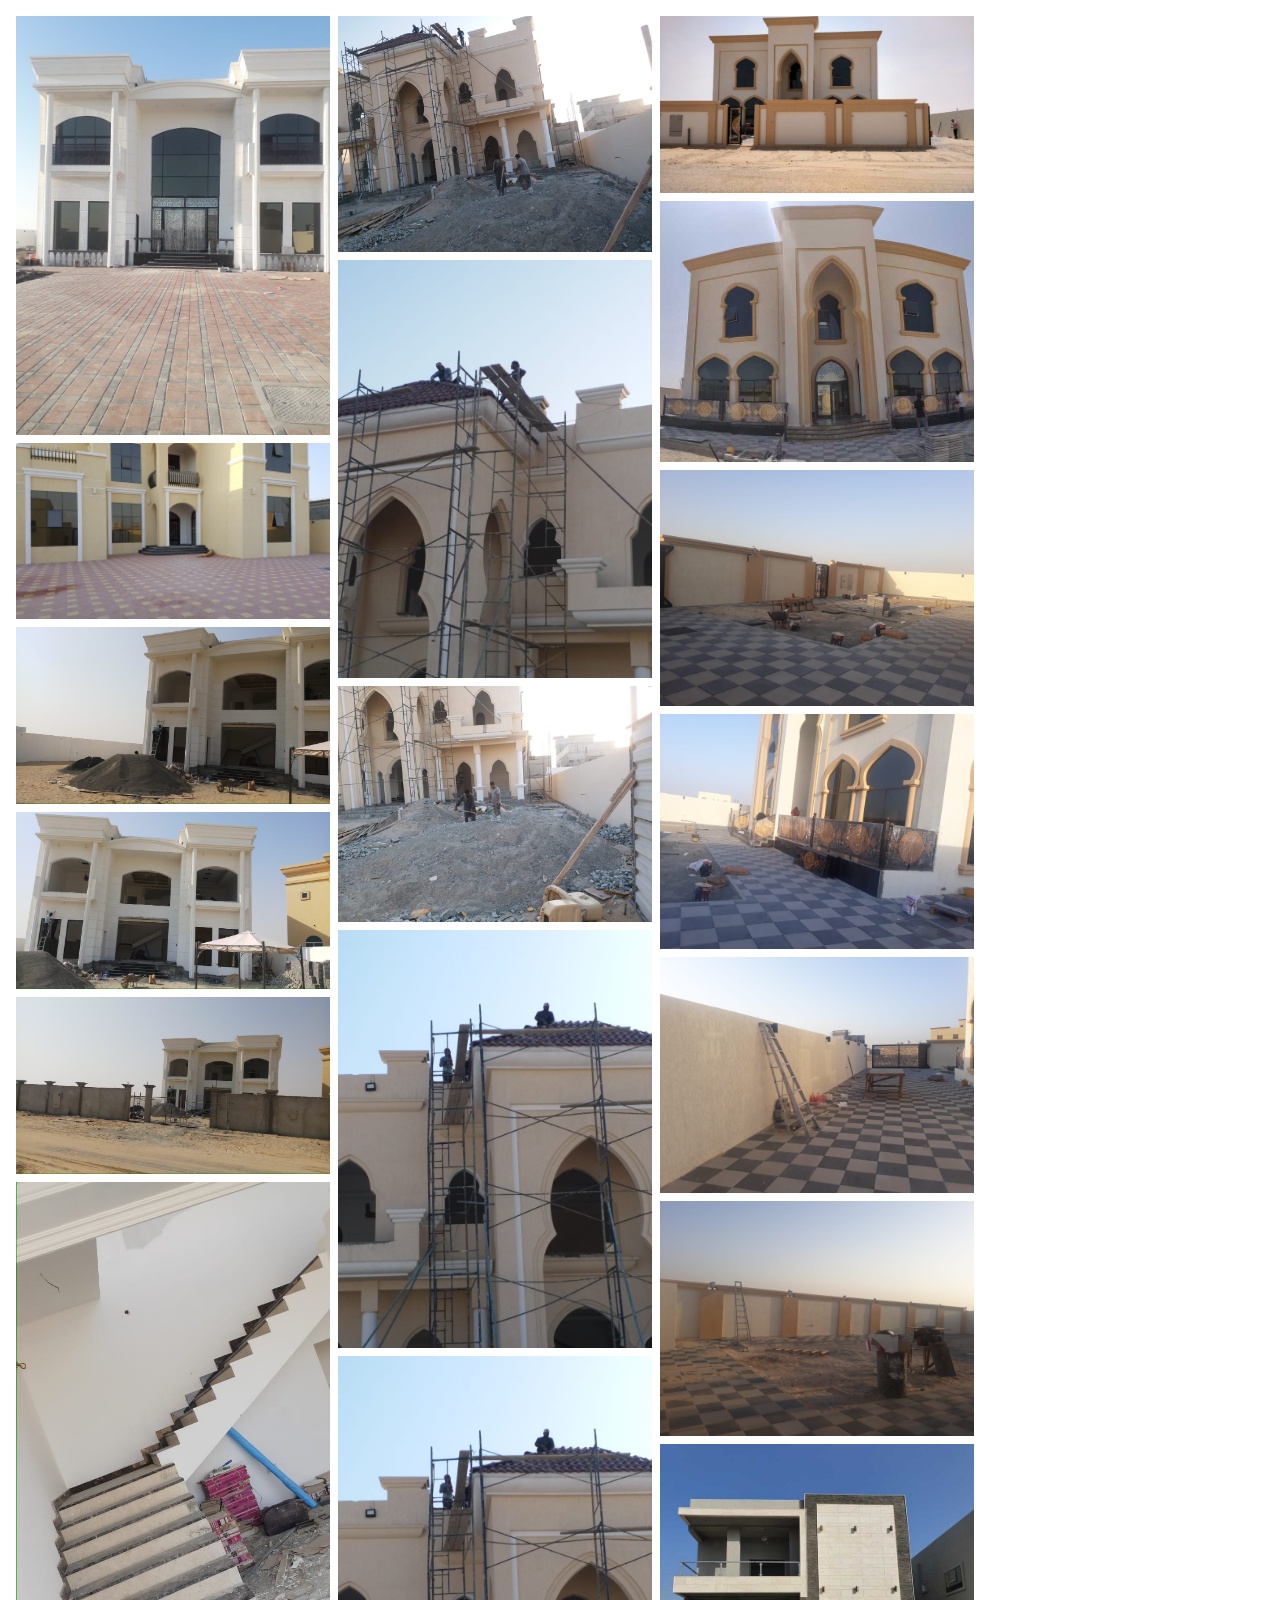
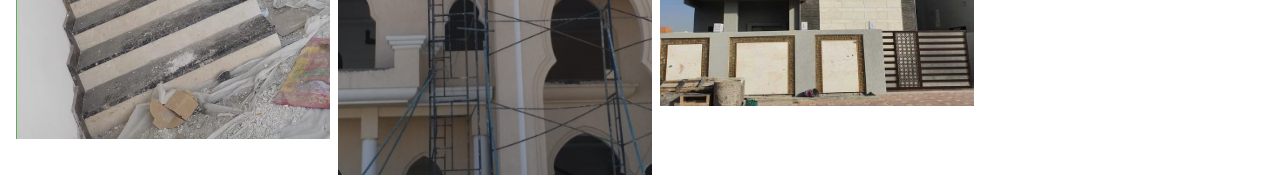
<file: projects.html>
<!DOCTYPE html>
<!--[if lt IE 7]>      <html class="no-js lt-ie9 lt-ie8 lt-ie7"> <![endif]-->
<!--[if IE 7]>         <html class="no-js lt-ie9 lt-ie8"> <![endif]-->
<!--[if IE 8]>         <html class="no-js lt-ie9"> <![endif]-->
<!--[if gt IE 8]>      <html class="no-js"> <!--<![endif]-->
<html>
  <head>
    <meta charset="utf-8">
    <meta http-equiv="X-UA-Compatible" content="IE=edge">
    <title>Anas Siddique Construction</title>
    <meta name="description" content="">
    <meta name="viewport" content="width=device-width, initial-scale=1">
    <link rel="stylesheet" href="">
  </head>
  <style>
    .row {
      display: flex;
      flex-wrap: wrap;
      padding: 0 4px;
    }
    
    /* Create four equal columns that sits next to each other */
    .column {
      flex: 25%;
      max-width: 25%;
      padding: 0 4px;
    }
    
    .column img {
      margin-top: 8px;
      vertical-align: middle;
      width: 100%;
    }
    
    /* Responsive layout - makes a two column-layout instead of four columns */
    @media screen and (max-width: 800px) {
      .column {
        flex: 50%;
        max-width: 50%;
      }
    }
    @media screen and (min-width:800px){
      .column{
        flex:25%;
        max-width:25%;
      }
    }
    
    /* Responsive layout - makes the two columns stack on top of each other instead of next to each other */
    @media screen and (max-width: 600px) {
      .column {
        flex: 100%;
        max-width: 100%;
      }
    }
  </style>

  <body>
    <!--[if lt IE 7]>
      <p class="browsehappy">You are using an <strong>outdated</strong> browser. Please <a href="#">upgrade your browser</a> to improve your experience.</p>
    <![endif]-->
    <div class="row">
      <div class="column">
        <img src="img2.jpeg">
        <img src="img3.jpeg">
        <img src="img4.jpeg">
        <img src="img5.jpeg">
        <img src="img6.jpeg">
        <img src="img7.jpeg">
        
      </div>
      <div class="column">
        <img src="img9.jpeg">
        <img src="img10.jpeg">
        <img src="img11.jpeg">
        <img src="img12.jpeg">
        <img src="img13.jpeg">
        
      </div>
      <div class="column">
        <img src="img15.jpeg">
        <img src="img16.jpg">
        <img src="img17.jpeg">
        <img src="img18.jpeg">
        <img src="img19.jpeg">
        <img src="img20.jpeg">
        <img src="img21.jpg">
      </div>
      
    </div>
    
    <script src="" async defer></script>
  </body>
</html>
</file>
